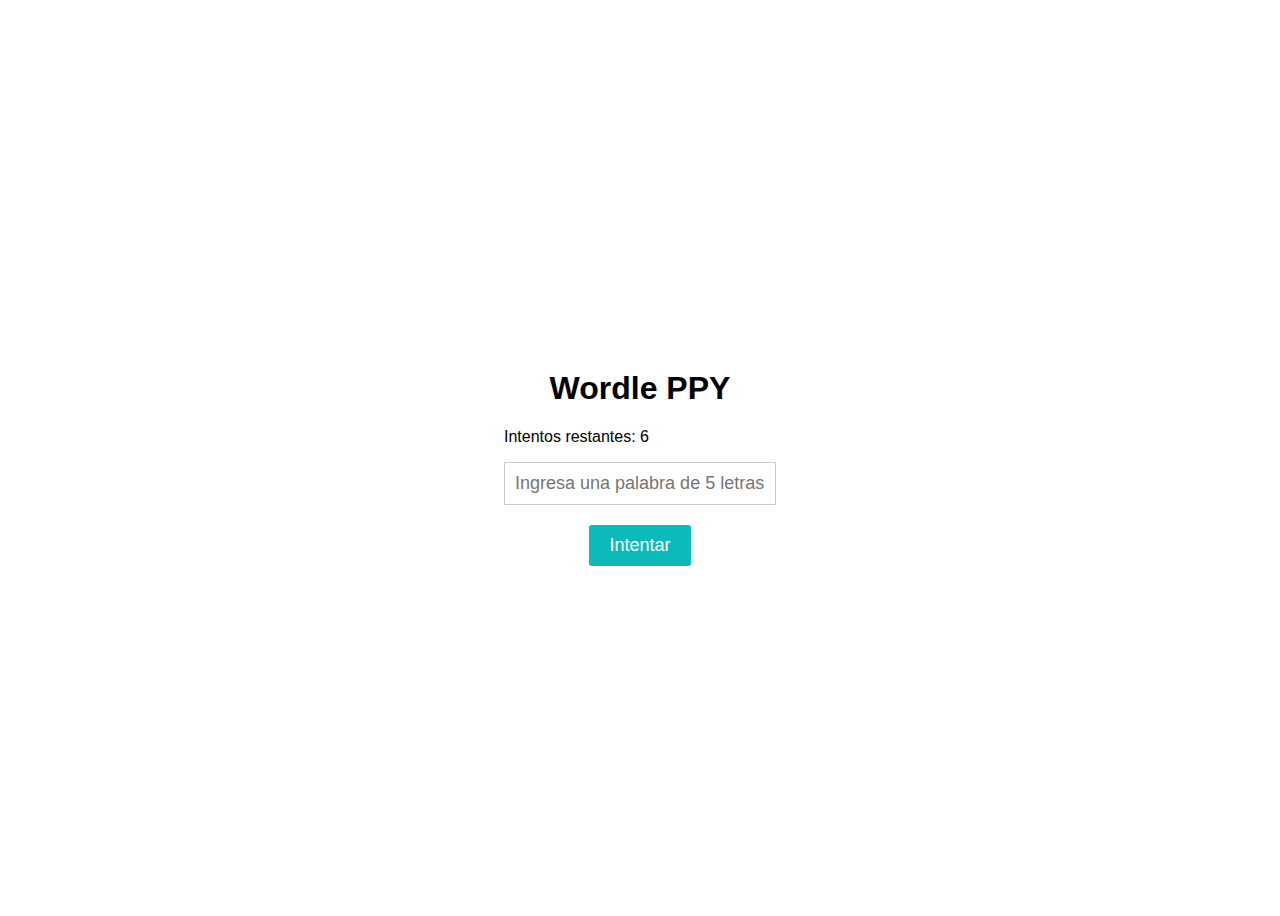
<file: index.html>
<!DOCTYPE html>
<html lang="es">
<head>
    <meta charset="UTF-8">
    <title>Wordle PPY</title>
    <link rel="stylesheet" href="style.css">
    <script src="script.js" defer></script>
</head>
<body>
    <div class="container">
        <h1>Wordle PPY</h1>
        <p id="guesses" class="intentos">Intentos restantes: 6</p>
        <div id="grid"></div>
        <input type="text" id="guess-input" maxlength="5" placeholder="Ingresa una palabra de 5 letras">
        <button id="guess-button">Intentar</button>
        <button id="retry-button" style="display: none;">Reintentar</button>
    </div>
</body>
</html>
</file>
<file: style.css>
body {
    font-family: Arial, sans-serif;
    display: flex;
    justify-content: center;
    align-items: center;
    height: 100vh;
    flex-direction: column;
}

h1 {
    text-align: center;
    margin-top: 20px;
}

#guess-input {
    display: block;
    margin: 0 auto 20px;
    padding: 10px;
    font-size: 18px;
    width: 250px;
    border: 1px solid #ccc;
}

#guess-button {
    display: block;
    margin: 0 auto;
    padding: 10px 20px;
    font-size: 18px;
    background-color: #0CBABA;
    color: #fff;
    border: none;
    border-radius: 3px;
}

button:active {
    transform: scale(0.95);
}

.letter {
    border: 1px solid black;
    padding: 3px;
    margin: 3px;
    min-width: 20px;
    text-align: center;
    display: inline-block;
    border-radius: 5px;
}

.row {
    margin-bottom: 10px;
}

.input-area {
    margin: 30px;
}

#retry-button {
    display: none;
    margin-top: 20px;
    padding: 10px 20px;
    font-size: 18px;
    background-color: #0CBABA;
    color: #fff;
    border: none;
    border-radius: 3px;
}
</file>
